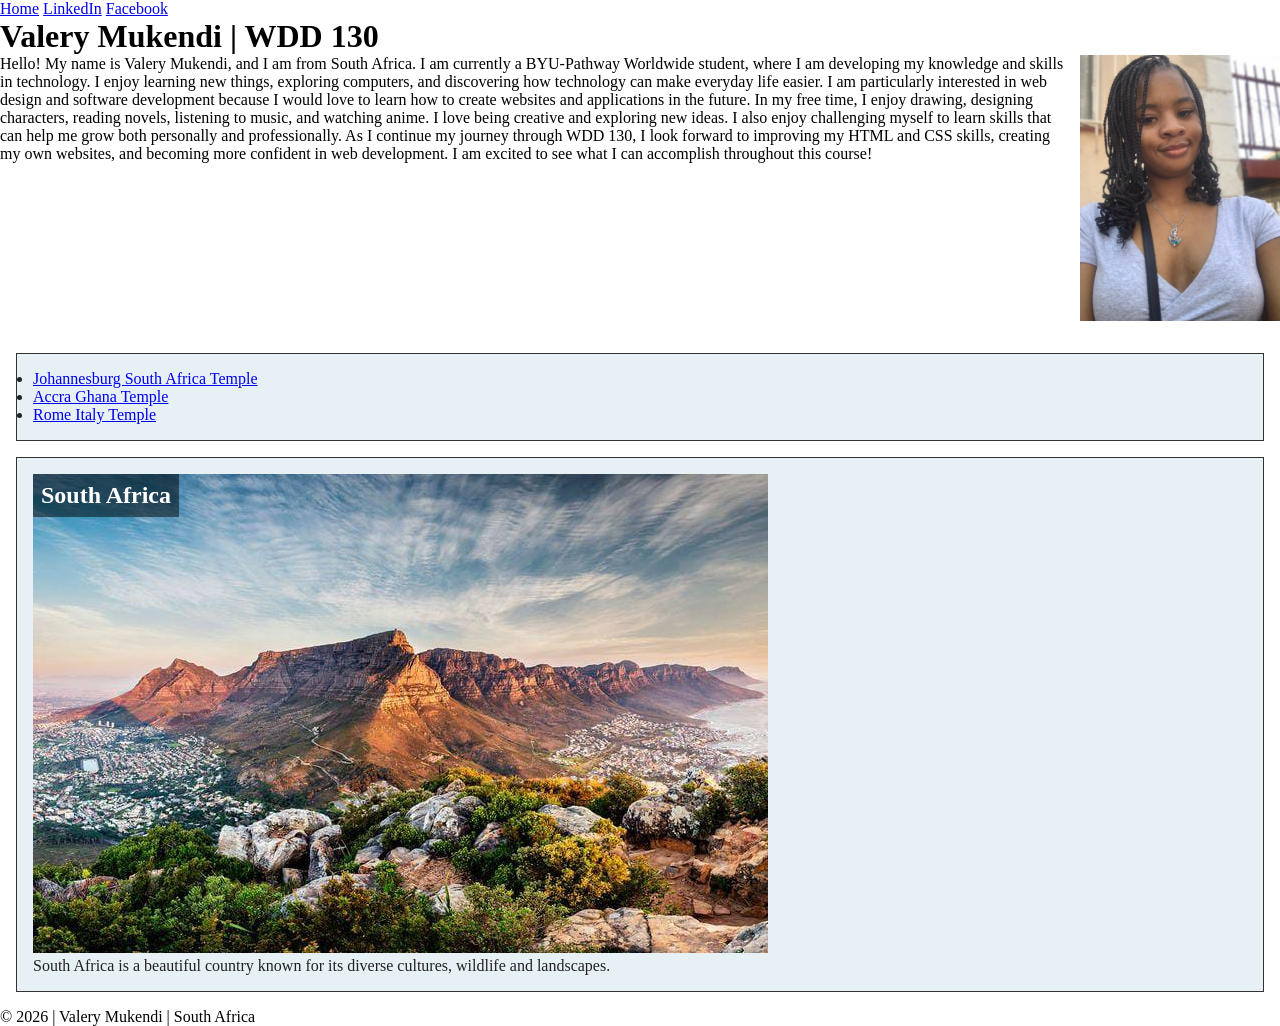
<file: week03/index.html>
<!DOCTYPE html>
<html lang="en-US">

<head>
    <meta charset="UTF-8">
    <meta name="viewport" content="width=device-width, initial-scale=1.0">

    <title>WDD 130 | Home Page</title>

    <meta name="description" content="My WDD 130 homepage, introducing myself and my home country, South Africa.">
    <meta name="author" content="Valery Mukendi">

    <link rel="stylesheet" href="styles/style.css">
</head>

<body>
    <header>
        <nav>
            <a href="index.html">Home</a>
            <a href="https://linkedin.com" target="_blank">LinkedIn</a>
            <a href="https://facebook.com" target="_blank">Facebook</a>
        </nav>
    </header>

    <main>
        <h1>Valery Mukendi | WDD 130</h1>

        <div class="intro">
            <img src="../profile.jpg.jpeg" alt="Profile picture of Valery Mukendi">

            <p>
                Hello! My name is Valery Mukendi, and I am from South Africa. I am currently a BYU-Pathway Worldwide student, where I am developing my knowledge and skills in technology. I enjoy learning new things, exploring computers, and discovering how technology can make everyday life easier. I am particularly interested in web design and software development because I would love to learn how to create websites and applications in the future.

                In my free time, I enjoy drawing, designing characters, reading novels, listening to music, and watching anime. I love being creative and exploring new ideas. I also enjoy challenging myself to learn skills that can help me grow both personally and professionally.

                As I continue my journey through WDD 130, I look forward to improving my HTML and CSS skills, creating my own websites, and becoming more confident in web development. I am excited to see what I can accomplish throughout this course!
            </p>
        </div>
        <ul class="box">
            <li>
                <a href="https://www.churchofjesuschrist.org/temples/details/johannesburg-south-africa-temple?lang=eng" target="_blank">
                    Johannesburg South Africa Temple
                </a>
            </li>
            <li>
                <a href="https://www.churchofjesuschrist.org/temples/details/accra-ghana-temple?lang=eng" target="_blank">
                    Accra Ghana Temple
                </a>
            </li>
            <li>
                <a href="https://www.churchofjesuschrist.org/temples/details/rome-italy-temple?lang=eng" target="_blank">
                    Rome Italy Temple
                </a>
            </li>
        </ul>
    </main>

    <aside class="box">
        <h2>South Africa</h2>
        <img src="../week02/images/homepage/south-africa.jpg.jpeg" alt="Beautiful scenery in South Africa">
        <p>South Africa is a beautiful country known for its diverse cultures, wildlife and landscapes.</p>
    </aside>

    <footer>
        <p>© 2026 | Valery Mukendi | South Africa</p>
    </footer>
</body>

</html>
</file>
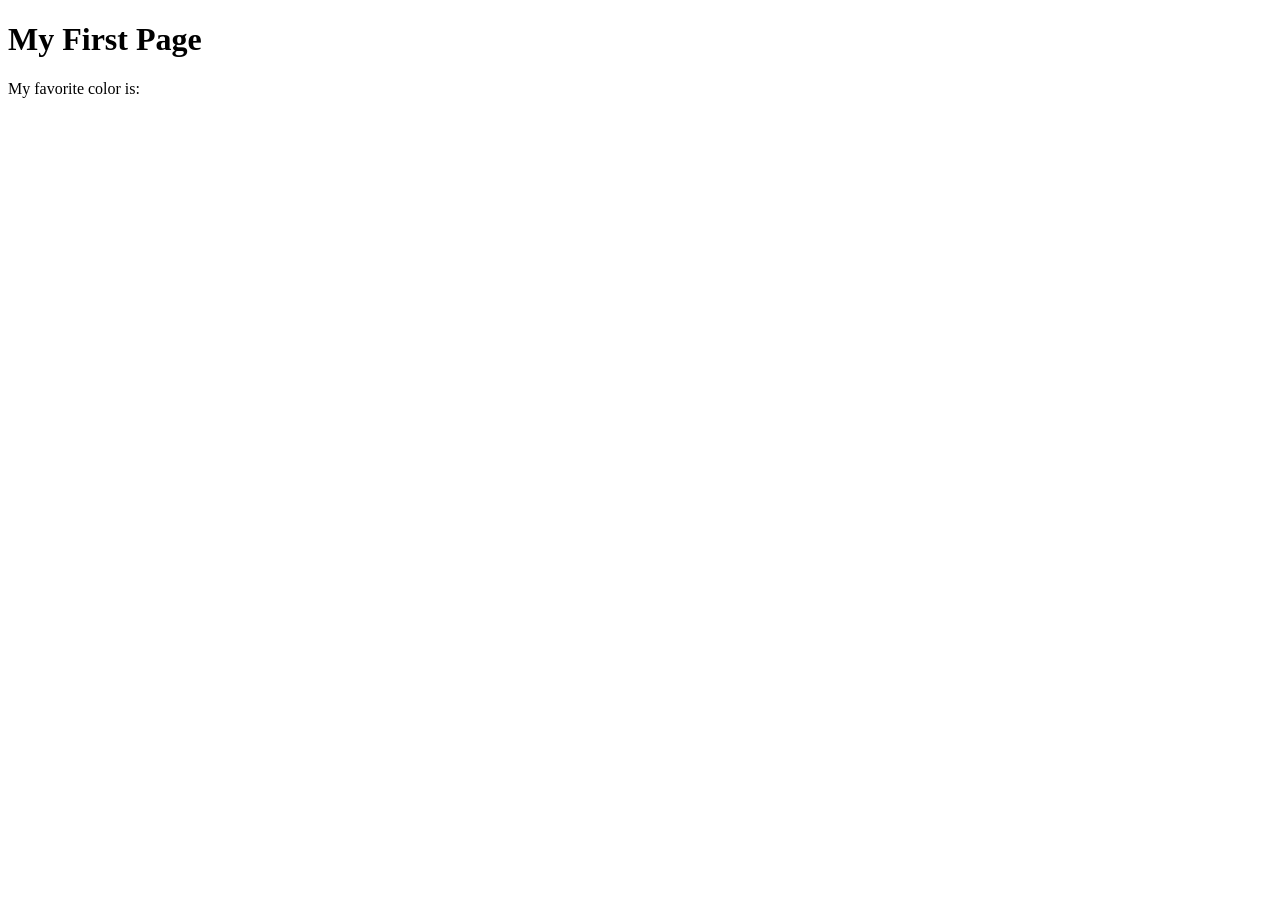
<file: week01/first-page.html>
<!DOCTYPE html>
<html lang="en">

<head>
    <meta charset="UTF-8">
    <meta name="viewport" content="width=device-width, initial-scale=1.0">
    <title>My First Page</title>
</head>

<body>
    <h1>My First Page</h1>
    <p>My favorite color is: </p>
</body>

</html>
</file>
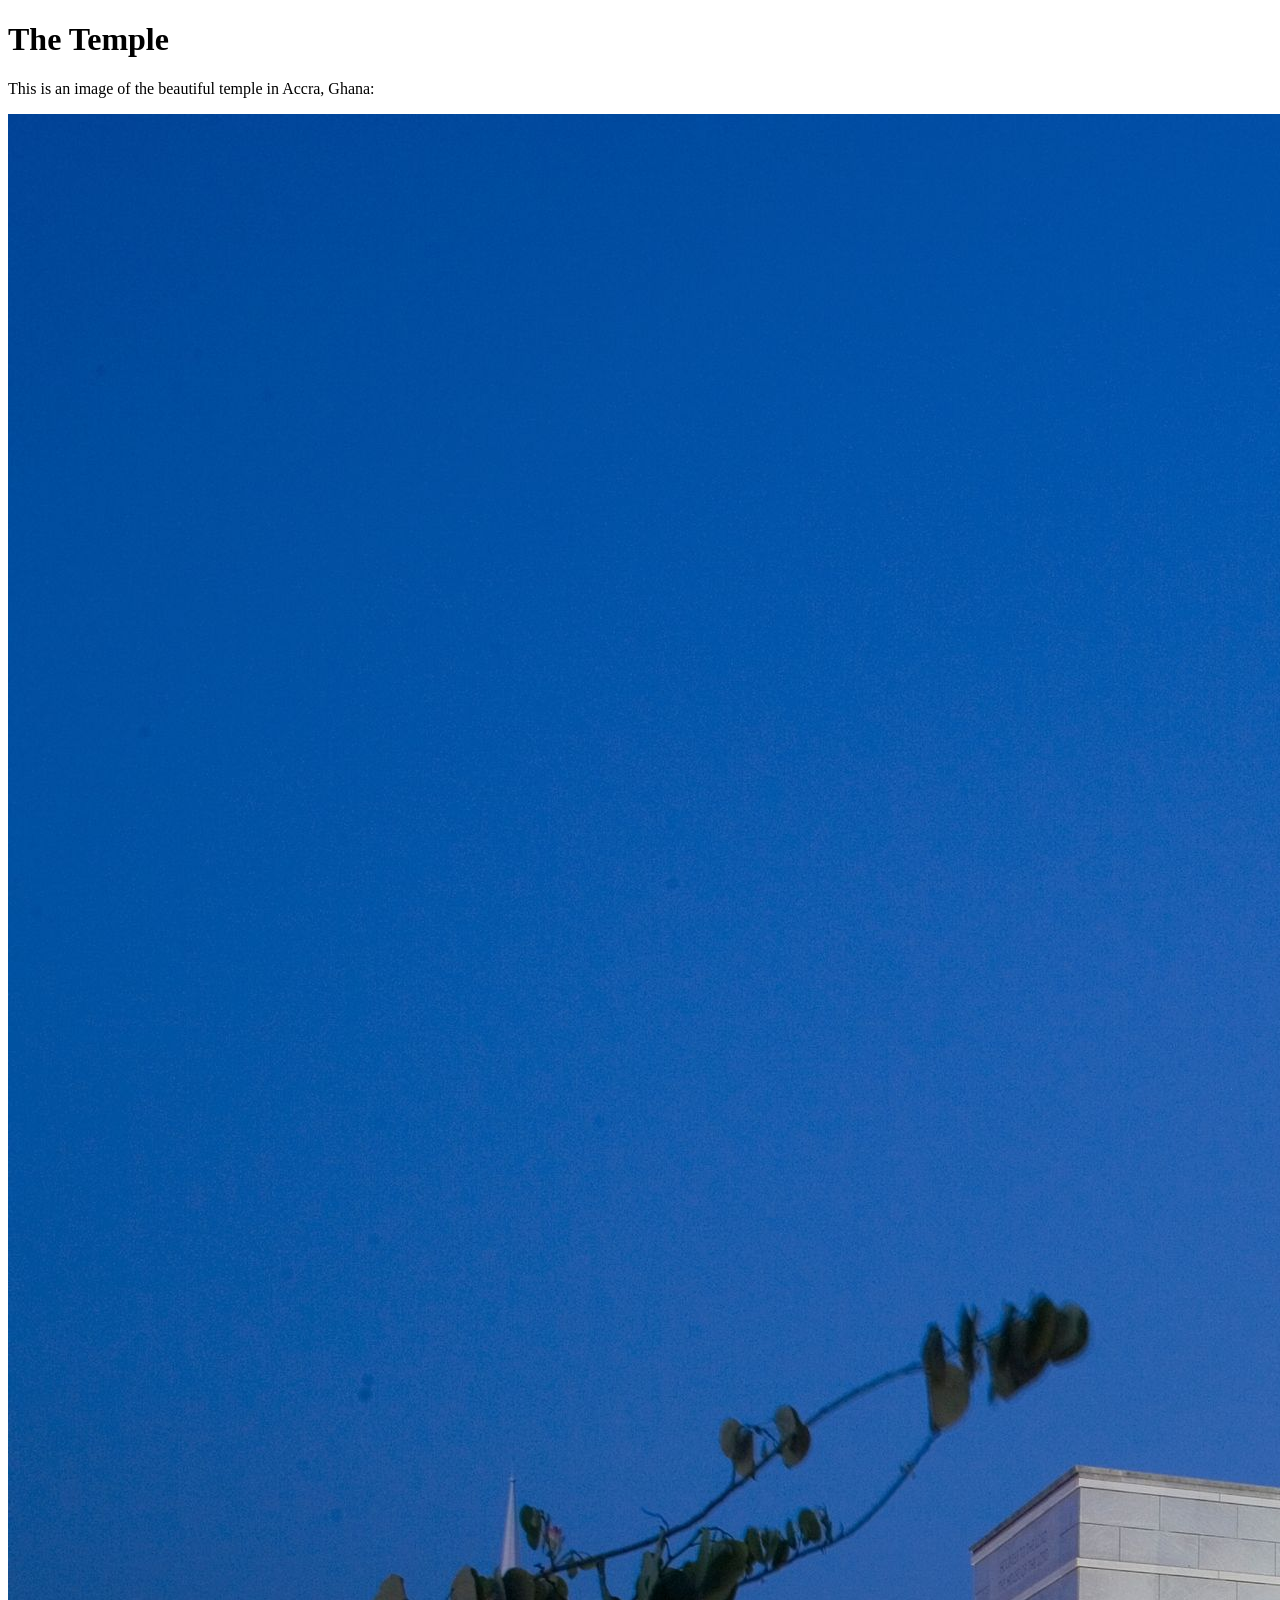
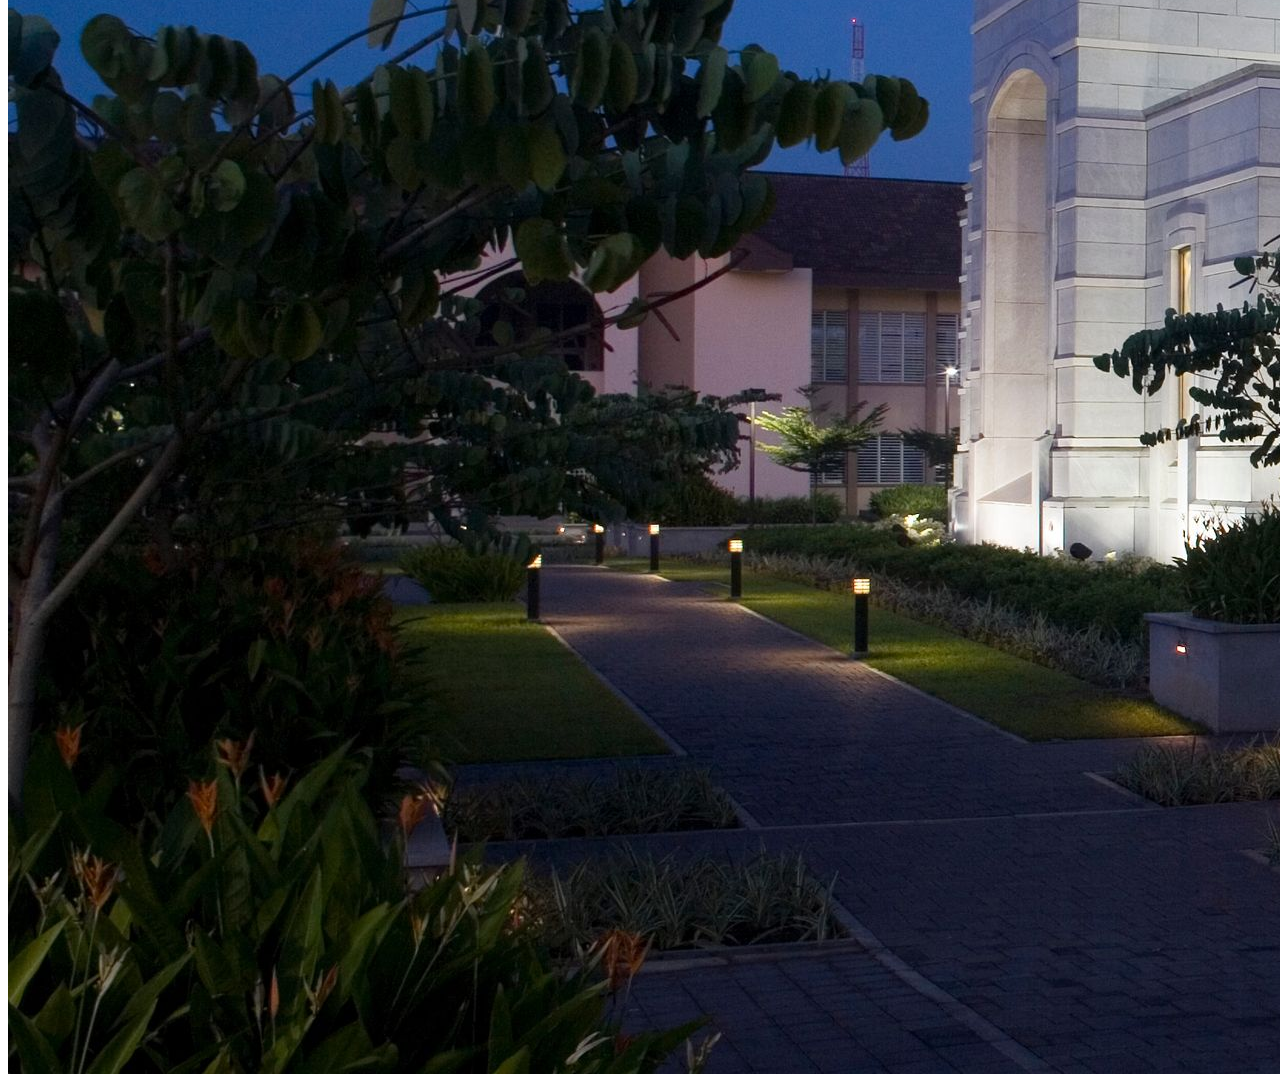
<file: week01/images.html>
<!DOCTYPE html>
<html lang="en">

<head>
    <meta charset="UTF-8">
    <meta name="viewport" content="width=device-width, initial-scale=1.0">
    <title>Temple Image</title>
</head>

<body>
    <h1>The Temple</h1>
    <p>This is an image of the beautiful temple in Accra, Ghana:</p>
    <img src="images/temple-large.jpeg" alt="The Accra Ghana Temple">

</body>

</html>
</file>
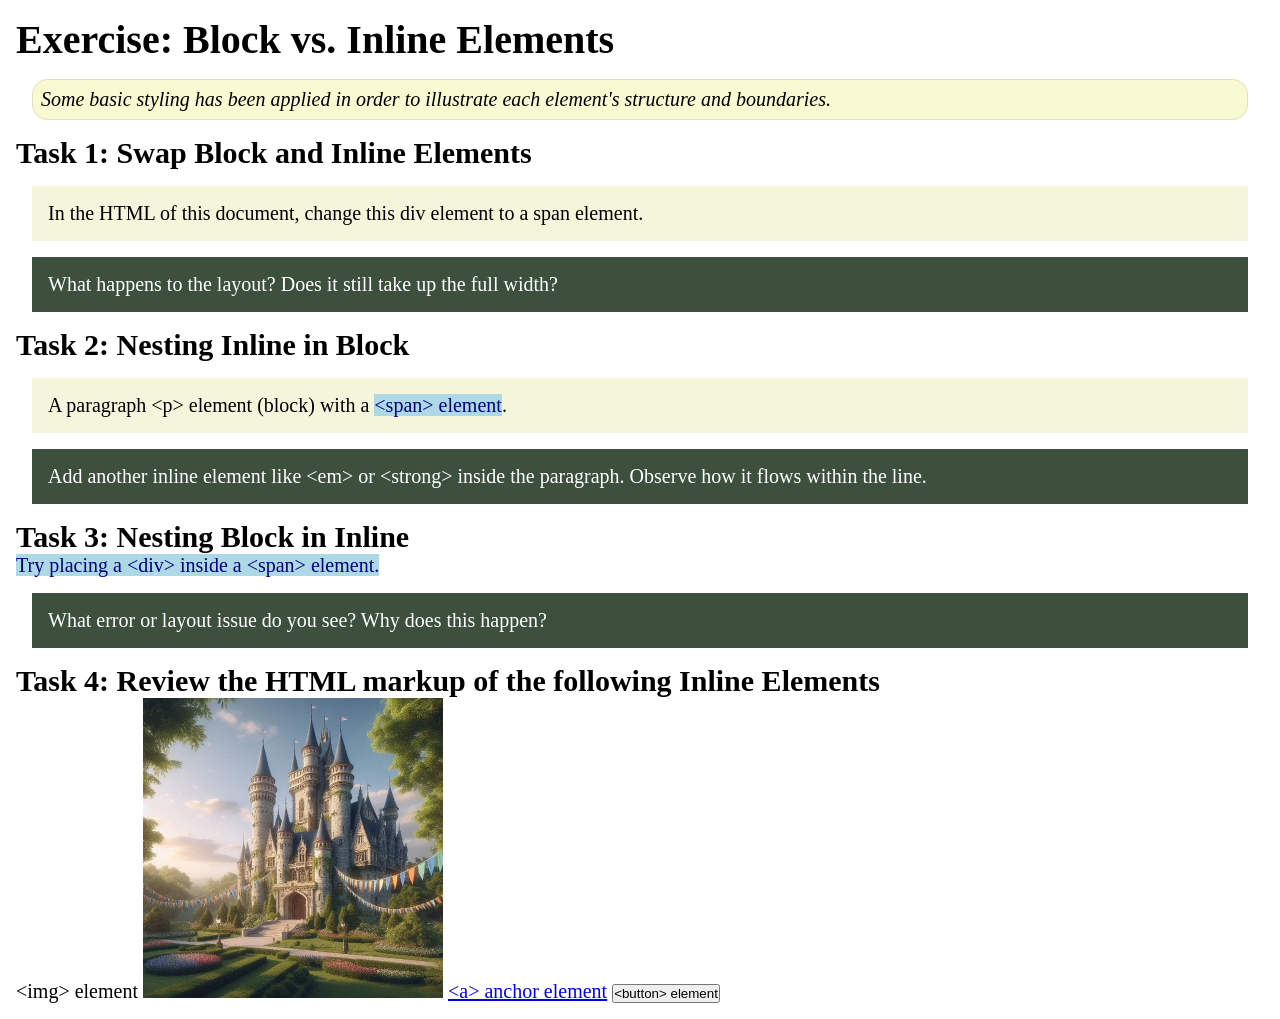
<file: week02/block-vs-inline.html>
<!DOCTYPE html>
<html lang="en">

<head>
    <meta charset="UTF-8">
    <meta name="viewport" content="width=device-width, initial-scale=1.0">
    <title>Exercise: Block vs. Inline Elements</title>
    <link rel="stylesheet" href="styles/block-vs-inline.css">
</head>

<body>
    <main>
        <h1>Exercise: Block vs. Inline Elements</h1>
        <p class="note">Some basic styling has been applied in order to illustrate each element's structure and boundaries.</p>

        <h2>Task 1: Swap Block and Inline Elements</h2>
        <div>In the HTML of this document, change this div element to a span element.</div>

        <p class="question">What happens to the layout? Does it still take up the full width?</p>

        <h2>Task 2: Nesting Inline in Block</h2>
        <p>A paragraph &lt;p&gt; element (block) with a <span>&lt;span&gt; element</span>.</p>
        <p class="question">Add another inline element like &lt;em&gt; or &lt;strong&gt; inside the paragraph. Observe how it flows within the line.</p>

        <h2>Task 3: Nesting Block in Inline</h2>
        <span>Try placing a &lt;div&gt; inside a &lt;span&gt; element.</span>
        <p class="question">What error or layout issue do you see? Why does this happen?</p>

        <h2>Task 4: Review the HTML markup of the following Inline Elements</h2>
        &lt;img&gt; element
        <img src="images/castle.webp" alt="placeholder image (images are inline)" width="300" height="300">
        <a href="https://churchofjesuschrist.org">&lt;a&gt; anchor element</a>
        <button type="button">&lt;button&gt; element</button>
    </main>
</body>

</html>
</file>
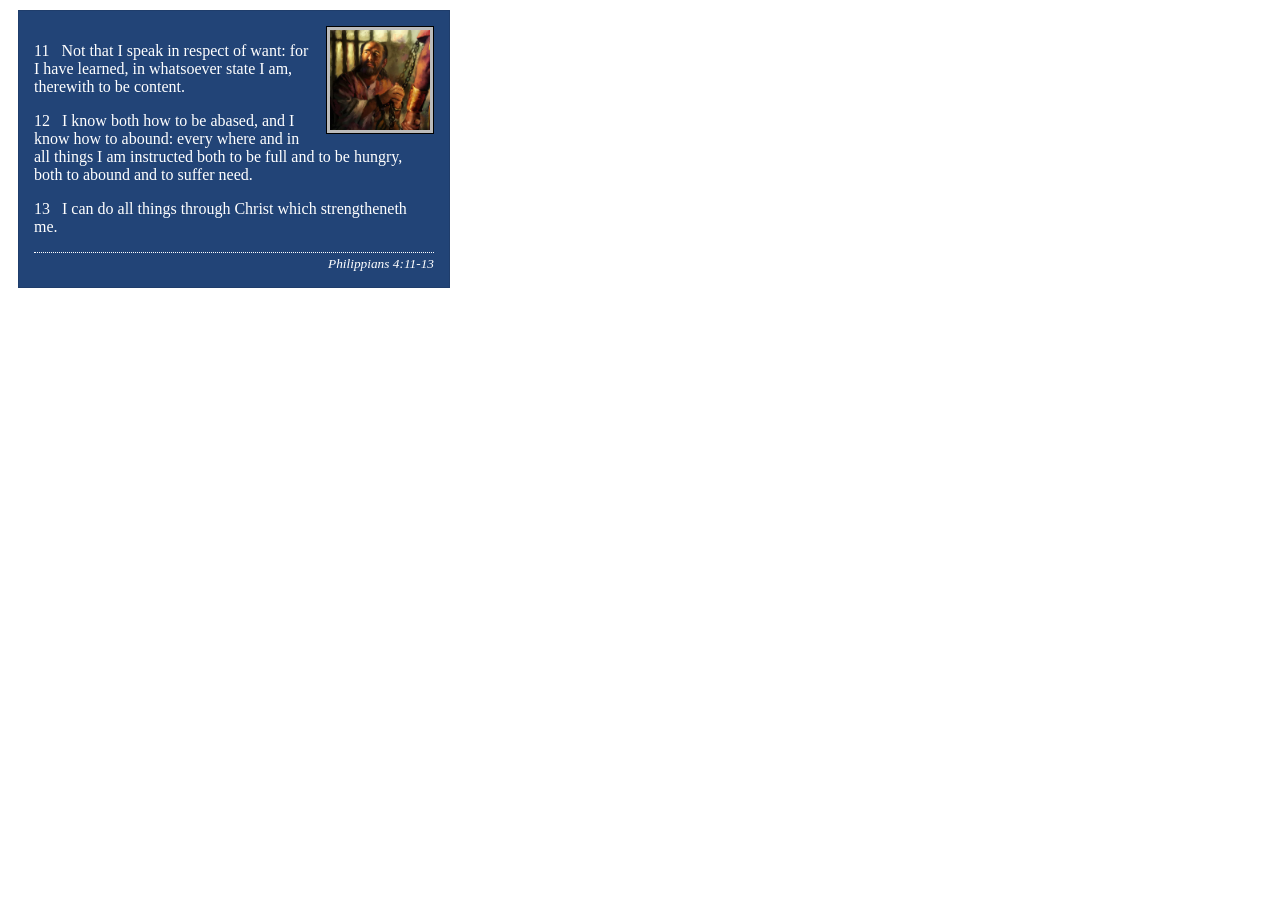
<file: week02/box-model-solution.html>
<!DOCTYPE html>
<html lang="en">

<head>
    <meta charset="UTF-8">
    <meta name="viewport" content="width=device-width, initial-scale=1.0">
    <title>Box Model Activity</title>
    <link rel="stylesheet" href="styles/box-model-solution.css">
</head>

<body>
    <main>
        <div class="callout">
            <img src="images/apostle-paul-imprisoned.webp" alt="Paul the Apostle - Imprisoned in Rome" width="200" height="200">
            <blockquote>
                <p>11 &nbsp; Not that I speak in respect of want: for I have learned, in whatsoever state I am, therewith to be content.</p>
                <p>12 &nbsp; I know both how to be abased, and I know how to abound: every where and in all things I am instructed both to be full and to be hungry, both to abound and to suffer need.</p>
                <p>13 &nbsp; I can do all things through Christ which strengtheneth me.</p>
            </blockquote>
            <cite>Philippians 4:11-13</cite>
        </div>
    </main>
</body>

</html>
</file>
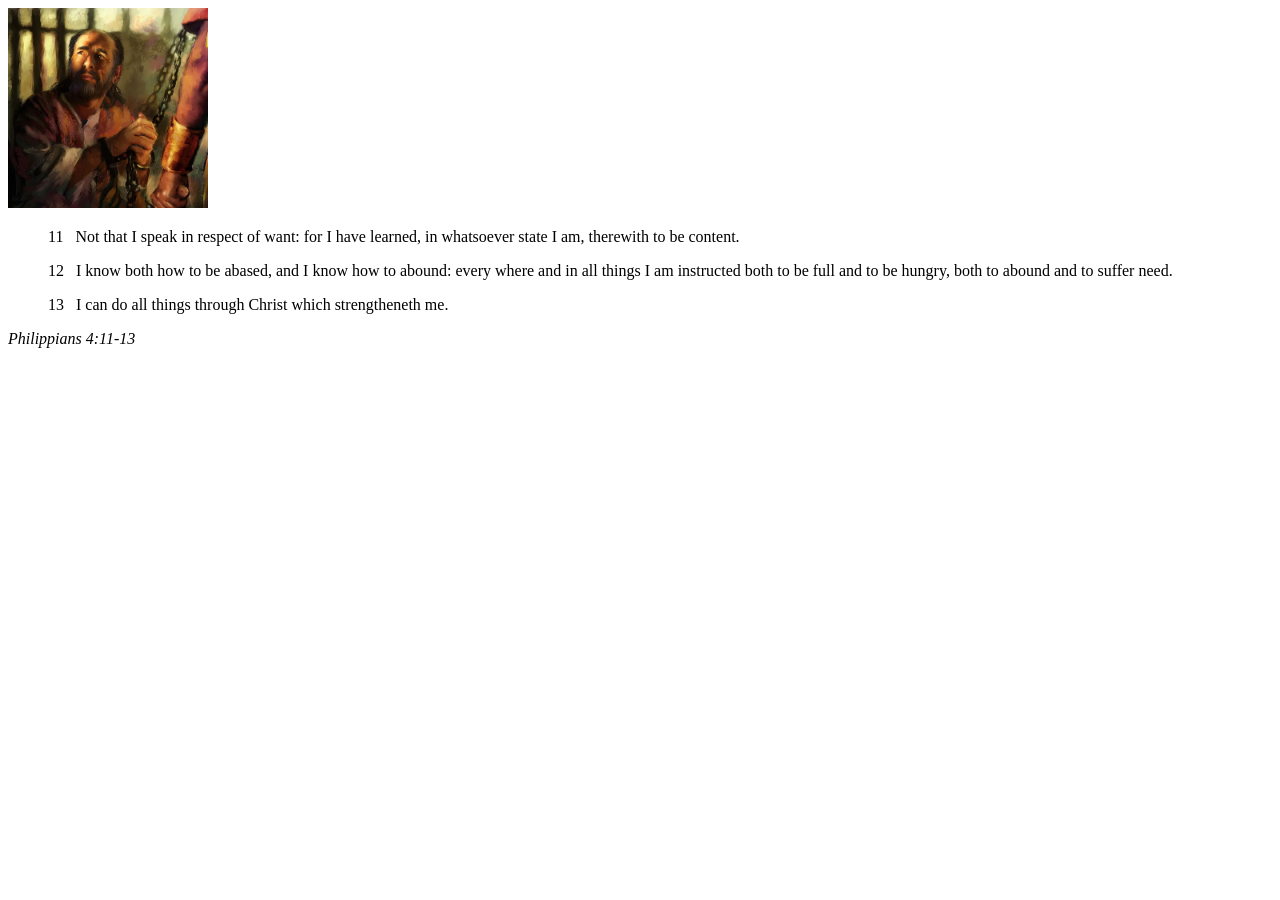
<file: week02/box-model.html>
<!DOCTYPE html>
<html lang="en">

<head>
    <meta charset="UTF-8">
    <meta name="viewport" content="width=device-width, initial-scale=1.0">
    <title>Box Model Activity</title>
</head>

<body>
    <main>
        <div class="callout">
            <img src="images/apostle-paul-imprisoned.webp" alt="Paul the Apostle - Imprisoned in Rome" width="200" height="200">
            <blockquote>
                <p>11 &nbsp; Not that I speak in respect of want: for I have learned, in whatsoever state I am, therewith to be content.</p>
                <p>12 &nbsp; I know both how to be abased, and I know how to abound: every where and in all things I am instructed both to be full and to be hungry, both to abound and to suffer need.</p>
                <p>13 &nbsp; I can do all things through Christ which strengtheneth me.</p>
            </blockquote>
            <cite>Philippians 4:11-13</cite>
        </div>
    </main>
</body>

</html>
</file>
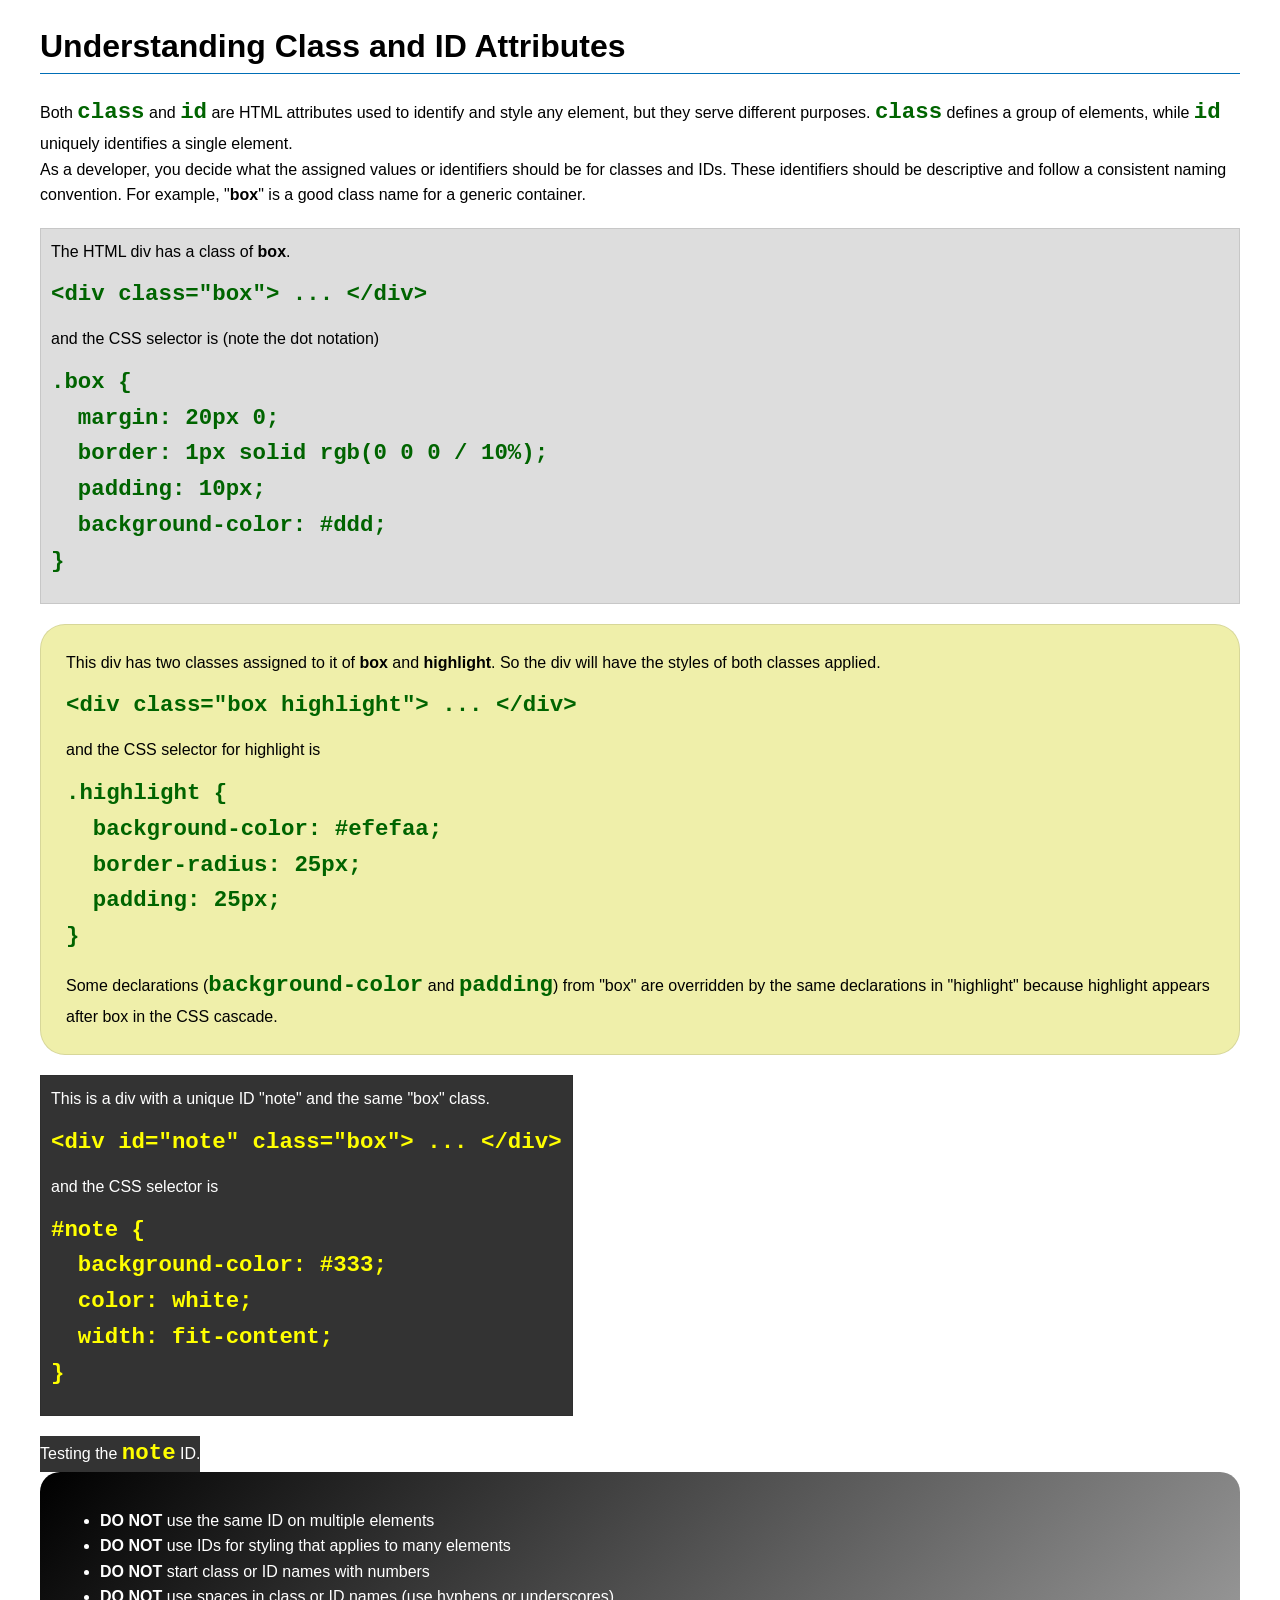
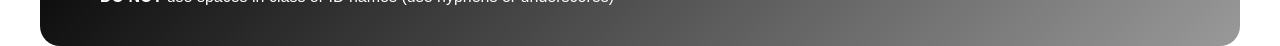
<file: week03/class-and-id.html>
<!DOCTYPE html>
<html lang="en">

<head>
    <meta charset="UTF-8">
    <meta name="viewport" content="width=device-width, initial-scale=1.0">
    <title>Class vs ID Attributes</title>
    <link rel="stylesheet" href="styles/class-and-id.css">
</head>

<body>
    <h1>Understanding Class and ID Attributes</h1>
    <p>Both <code>class</code> and <code>id</code> are HTML attributes used to identify and style any element, but they serve different purposes. <code>class</code> defines a group of elements, while <code>id</code> uniquely identifies a single element.</p>
    <p>As a developer, you decide what the assigned values or identifiers should be for classes and IDs. These identifiers should be descriptive and follow a consistent naming convention. For example, "<strong>box</strong>" is a good class name for a generic container.</p>
    <div class="box">
        <p>The HTML div has a class of <strong>box</strong>.</p>
        <pre><code class="html">&lt;div class="box"&gt; ... &lt;/div&gt;</code></pre>
        and the CSS selector is (note the dot notation)
        <pre><code class="css">.box {
  margin: 20px 0;
  border: 1px solid rgb(0 0 0 / 10%);
  padding: 10px;
  background-color: #ddd; 
}</code></pre>
    </div>

    <div class="box highlight">
        <p>This div has two classes assigned to it of <strong>box</strong> and <strong>highlight</strong>. So the div will have the styles of both classes applied.</p>
        <pre><code class="html">&lt;div class="box highlight"&gt; ... &lt;/div&gt;</code></pre>
        and the CSS selector for highlight is
        <pre><code class="css">.highlight {
  background-color: #efefaa;
  border-radius: 25px;
  padding: 25px;
}</code></pre>
        <p>Some declarations (<code>background-color</code> and <code>padding</code>) from "box" are overridden by the same declarations in "highlight" because highlight appears after box in the CSS cascade.</p>
    </div>

    <div id="note" class="box">
        <p>This is a div with a unique ID "note" and the same "box" class.</p>
        <pre><code class="html">&lt;div id="note" class="box"&gt; ... &lt;/div&gt;</code></pre>
        and the CSS selector is
        <pre><code class="css">#note {
  background-color: #333;
  color: white;
  width: fit-content;
}</code></pre>
    </div>

    <div id="note">
        <p>Testing the <code>note</code> ID.</p>
    </div>

    <section id="best-practice">
        <ul>
            <li><strong>DO NOT</strong> use the same ID on multiple elements</li>
            <li><strong>DO NOT</strong> use IDs for styling that applies to many elements</li>
            <li><strong>DO NOT</strong> start class or ID names with numbers</li>
            <li><strong>DO NOT</strong> use spaces in class or ID names (use hyphens or underscores)</li>
        </ul>
    </section>

</body>

</html>
</file>
<file: week03/styles/style.css>
/* Universal Selector */
* {
    margin: 0;
    padding: 0;
    box-sizing: border-box;
}

/* Class Selectors */
.box {
    margin: 1rem;
    border: 1px solid #333;
    padding: 1rem;
    background-color: #e6f0f5;
    color: #222;
}

/* Profile Introduction */
.intro {
    display: flow-root;
}

.intro img {
    float: right;
    width: 200px;
    height: auto;
    margin: 0 0 1rem 1rem;
}

/* Aside Heading Overlay */
aside {
    position: relative;
}

aside h2 {
    position: absolute;
    top: 1rem;
    left: 1rem;
    z-index: 1;
    color: white;
    background-color: rgba(0, 0, 0, 0.5);
    padding: 0.5rem;
}
</file>
<file: week02/styles/block-vs-inline.css>
* {
    margin: 0;
    padding: 0;
}

body {
    font-size: 20px;
    margin: 1rem;
}

p,
div {
    background-color: beige;
    margin: 1rem;
    padding: 1rem;
}

span {
    color: navy;
    background-color: lightblue;
}

code {
    margin: 0;
    padding: 0;
    color: green;
    font-size: 1.2rem;
}

.note {
    font-style: italic;
    background-color: lightgoldenrodyellow;
    border-radius: 1rem;
    border: 1px solid rgb(0 0 0 / 10%);
    margin: 1rem;
    padding: .5rem;
}

.question {
    background-color: #3d503d;
    color: #fff;
}
</file>
<file: week02/styles/box-model-solution.css>
.callout {
    max-width: 400px;
    margin: 10px;
    border: 1px solid rgb(0 0 0 / 10%);
    padding: 15px;
    background-color: #247;
    color: #fff;
}

.callout img {
    float: right;
    margin: 0 0 10px 15px;
    border: 1px solid #000;
    padding: 3px;
    background-color: #bbb;
    width: 100px;
    height: auto;
}

blockquote {
    margin: 0;
}

cite {
    display: block;
    border-top: 1px dotted #fff;
    padding-top: 3px;
    text-align: right;
    font-size: smaller;
}
</file>
<file: week03/styles/class-and-id.css>
body {
    font-family: Arial, sans-serif;
    line-height: 1.6;
    margin: 0;
    padding: 0 40px;
}

h1 {
    border-bottom: 1px solid rgb(0 110 182);
    padding-bottom: 0;
}

p {
    margin: 0;
}

code {
    color: darkgreen;
    font-weight: 700;
    font-size: 1.4rem;
}

/* Class examples - can be reused */
.box {
    margin: 20px 0;
    border: 1px solid rgb(0 0 0 / 10%);
    padding: 10px;
    background-color: #ddd;
    /* this is shorthand for #dddddd */
}

.highlight {
    background-color: #efefaa;
    border-radius: 25px;
    padding: 25px;
}

/* ID examples - should be unique */

#note {
    background-color: #333;
    color: white;
    width: fit-content;
}

#note code {
    color: yellow;
}

#best-practice {
    background: linear-gradient(135deg, #000 0%, #999 100%);
    color: white;
    border-radius: 20px;
    padding: 20px;
}
</file>
